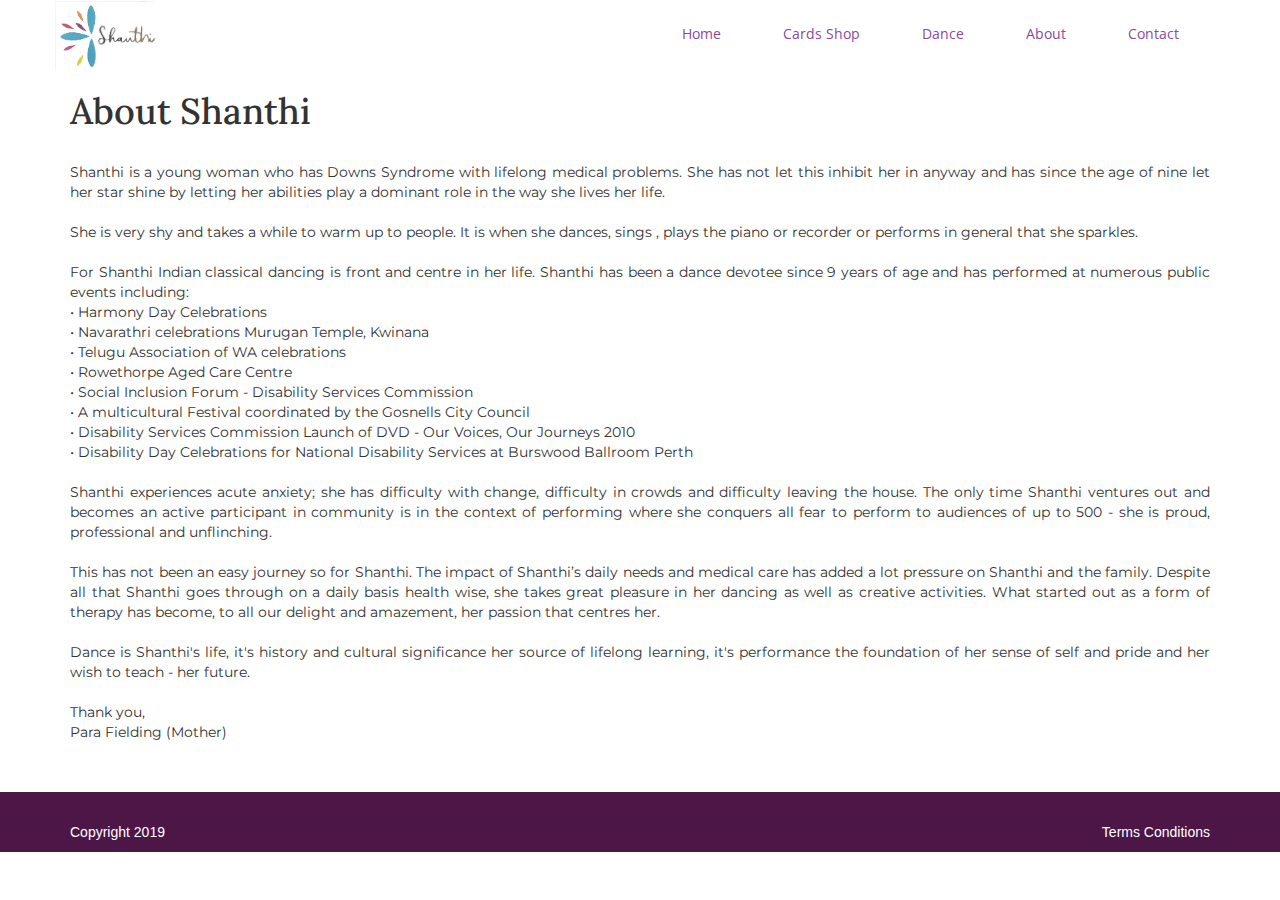
<file: about.html>
<!DOCTYPE html>
<html lang="en">

<head>
    <meta charset="utf-8">
    <meta http-equiv="X-UA-Compatible" content="IE=edge">
    <meta name="viewport" content="width=device-width, initial-scale=1">
    <!-- The above 3 meta tags must come first in the head; any other head content must come after these tags -->
    <title>Shanthi</title>
    <!-- Bootstrap -->
    <!-- Latest compiled and minified CSS -->
    <link rel="stylesheet" href="https://maxcdn.bootstrapcdn.com/bootstrap/3.4.0/css/bootstrap.min.css">

    <!-- jQuery library -->
    <script src="https://ajax.googleapis.com/ajax/libs/jquery/3.4.0/jquery.min.js"></script>

    <!-- Latest compiled JavaScript -->
    <script src="https://maxcdn.bootstrapcdn.com/bootstrap/3.4.0/js/bootstrap.min.js"></script>
    <!-- Bootstrap -->
    <link href="css/bootstrap.min.css" rel="stylesheet">
    <link rel="stylesheet" href="style.css">
    <link href="https://fonts.googleapis.com/css?family=Lora:700" rel="stylesheet">
    <link href="https://fonts.googleapis.com/css?family=Montserrat:500" rel="stylesheet">
    <link href="https://fonts.googleapis.com/css?family=Open+Sans" rel="stylesheet">

    <!-- HTML5 shim and Respond.js for IE8 support of HTML5 elements and media queries -->
    <!-- WARNING: Respond.js doesn't work if you view the page via file:// -->
    <!--[if lt IE 9]>
      <script src="https://oss.maxcdn.com/html5shiv/3.7.3/html5shiv.min.js%22%3E</script>
      <script src="https://oss.maxcdn.com/respond/1.4.2/respond.min.js%22%3E</script>
    <![endif]-->
</head>

<body>

    <nav class="navbar">
        <div class="container-fluid">
            <div class="container">
                <div class="navbar-header">
                    <button type="button" class="navbar-toggle" data-toggle="collapse" data-target="#myNavbar">
                        <span class="icon-bar"></span>
                        <span class="icon-bar"></span>
                        <span class="icon-bar"></span>
                    </button>
                    <a class="navbar-brand" href="index.html"><img src="images/logo.png" alt="logo" width="108px"></a>
                </div>
                <div class="collapse navbar-collapse" id="myNavbar">
                    <ul class="nav navbar-nav navbar-right">
                        <li class="active"><a href="index.html">Home</a></li>
                        <li><a href="shop.html">Cards Shop</a></li>
                        <li><a href="dance.html">Dance</a></li>
                        <li><a href="about.html">About</a></li>
                        <li><a href="contact.html">Contact</a></li>
                    </ul>
                </div>
            </div>
        </div>
    </nav>
    <div class="container-fluid">
        <div class="container">

            <h1 class="about">About Shanthi</h1>
            <br>
            <p class="text">Shanthi is a young woman who has Downs Syndrome with lifelong medical problems. She has not let this inhibit her in anyway and has since the age of nine let her star shine by letting her abilities play a dominant role in the way she lives her life.
                <br>
                <br>
                She is very shy and takes a while to warm up to people. It is when she dances, sings , plays the piano or recorder or performs in general that she sparkles.
                <br>
                <br>
                For Shanthi Indian classical dancing is front and centre in her life. Shanthi has been a dance devotee since 9 years of age and has performed at numerous public events including:
                <br>
                • Harmony Day Celebrations
                <br>
                • Navarathri celebrations Murugan Temple, Kwinana
                <br>
                • Telugu Association of WA celebrations
                <br>
                • Rowethorpe Aged Care Centre
                <br>
                • Social Inclusion Forum - Disability Services Commission
                <br>
                • A multicultural Festival coordinated by the Gosnells City Council
                <br>
                • Disability Services Commission Launch of DVD - Our Voices, Our Journeys 2010
                <br>
                • Disability Day Celebrations for National Disability Services at Burswood Ballroom Perth
                <br>
                <br>
                Shanthi experiences acute anxiety; she has difficulty with change, difficulty in crowds and difficulty leaving the house. The only time Shanthi ventures out and becomes an active participant in community is in the context of performing where she conquers all fear to perform to audiences of up to 500 - she is proud, professional and unflinching.
                <br>
                <br>
                This has not been an easy journey so for Shanthi. The impact of Shanthi’s daily needs and medical care has added a lot pressure on Shanthi and the family.
                Despite all that Shanthi goes through on a daily basis health wise, she takes great pleasure in her dancing as well as creative activities. What started out as a form of therapy has become, to all our delight and amazement, her passion that centres her.
                <br>
                <br>
                Dance is Shanthi's life, it's history and cultural significance her source of lifelong learning, it's performance the foundation of her sense of self and pride and her wish to teach - her future.
                <br>
                <br>
                Thank you,
                <br>
                Para Fielding (Mother)
            </p>

        </div>
    </div>
    <div class="container-fluid footerbg">
        <footer class="container">
            <div class="row">
                <div class="col-md-6">
                    <p> Copyright 2019</p>
                </div>


                <div class="col-sm-6 terms">
                    <p> Terms Conditions</p>
                </div>

            </div>
        </footer>
    </div>
</body>

</html>
</file>
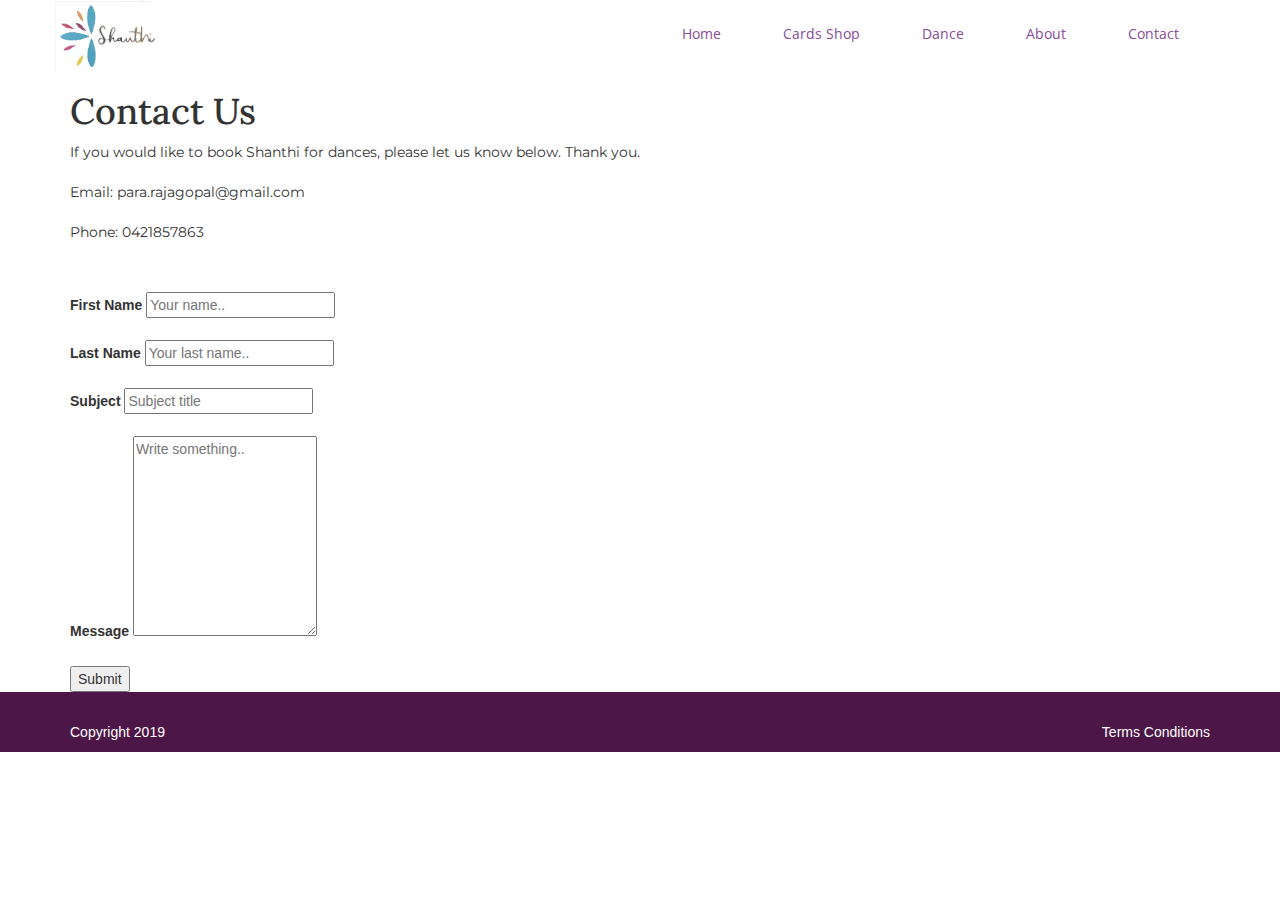
<file: contact.html>
<!DOCTYPE html>
<html lang="en">

<head>
    <meta charset="utf-8">
    <meta http-equiv="X-UA-Compatible" content="IE=edge">
    <meta name="viewport" content="width=device-width, initial-scale=1">
    <!-- The above 3 meta tags must come first in the head; any other head content must come after these tags -->
    <title>Shanthi</title>

    <!-- Bootstrap -->
    <!-- Latest compiled and minified CSS -->
    <link rel="stylesheet" href="https://maxcdn.bootstrapcdn.com/bootstrap/3.4.0/css/bootstrap.min.css">

    <!-- jQuery library -->
    <script src="https://ajax.googleapis.com/ajax/libs/jquery/3.4.0/jquery.min.js"></script>

    <!-- Latest compiled JavaScript -->
    <script src="https://maxcdn.bootstrapcdn.com/bootstrap/3.4.0/js/bootstrap.min.js"></script>

    <!-- Bootstrap -->
    <link href="css/bootstrap.min.css" rel="stylesheet">
    <link rel="stylesheet" href="style.css">
    <link href="https://fonts.googleapis.com/css?family=Lora:700" rel="stylesheet">
    <link href="https://fonts.googleapis.com/css?family=Montserrat:500" rel="stylesheet">
    <link href="https://fonts.googleapis.com/css?family=Open+Sans" rel="stylesheet">

    <!-- HTML5 shim and Respond.js for IE8 support of HTML5 elements and media queries -->
    <!-- WARNING: Respond.js doesn't work if you view the page via file:// -->
    <!--[if lt IE 9]>
      <script src="https://oss.maxcdn.com/html5shiv/3.7.3/html5shiv.min.js%22%3E</script>
      <script src="https://oss.maxcdn.com/respond/1.4.2/respond.min.js%22%3E</script>
    <![endif]-->
</head>

<body>

    <nav class="navbar">
        <div class="container-fluid">
            <div class="container">
                <div class="navbar-header">
                    <button type="button" class="navbar-toggle" data-toggle="collapse" data-target="#myNavbar">
                        <span class="icon-bar"></span>
                        <span class="icon-bar"></span>
                        <span class="icon-bar"></span>
                    </button>
                    <a class="navbar-brand" href="index.html"><img src="images/logo.png" alt="logo" width="108px"></a>
                </div>
                <div class="collapse navbar-collapse" id="myNavbar">
                    <ul class="nav navbar-nav navbar-right">
                        <li class="active"><a href="index.html">Home</a></li>
                        <li><a href="shop.html">Cards Shop</a></li>
                        <li><a href="dance.html">Dance</a></li>
                        <li><a href="about.html">About</a></li>
                        <li><a href="contact.html">Contact</a></li>
                    </ul>
                </div>
            </div>
        </div>
    </nav>
    <div class="container-fluid">
        <div class="container">

            <h1 class="about">Contact Us</h1>
            <p class="text">If you would like to book Shanthi for dances, please let us know below. Thank you.
                <br>
                <br>
                Email: para.rajagopal@gmail.com
                <br>
                <br>
                Phone: 0421857863
            </p>

        </div>
    </div>

    <div class="container">
        <form action="action_page.php">

            <label for="fname">First Name</label>
            <input type="text" id="fname" name="firstname" placeholder="Your name..">
            <br>
            <br>
            <label for="lname">Last Name</label>
            <input type="text" id="lname" name="lastname" placeholder="Your last name..">
            <br>
            <br>
            <label for="subject">Subject</label>
            <input type="text" id="subject" name="subject" placeholder="Subject title">
            <br>
            <br>
            <label for="message">Message</label>
            <textarea id="message" name="message" placeholder="Write something.." style="height:200px"></textarea>
            <br>
            <br>
            <input type="submit" value="Submit">

        </form>
    </div>


    <div class="container-fluid footerbg">
        <footer class="container">
            <div class="row">
                <div class="col-md-6">
                    <p> Copyright 2019</p>
                </div>


                <div class="col-sm-6 terms">
                    <p> Terms Conditions</p>
                </div>

            </div>
        </footer>
    </div>
</body>

</html>
</file>
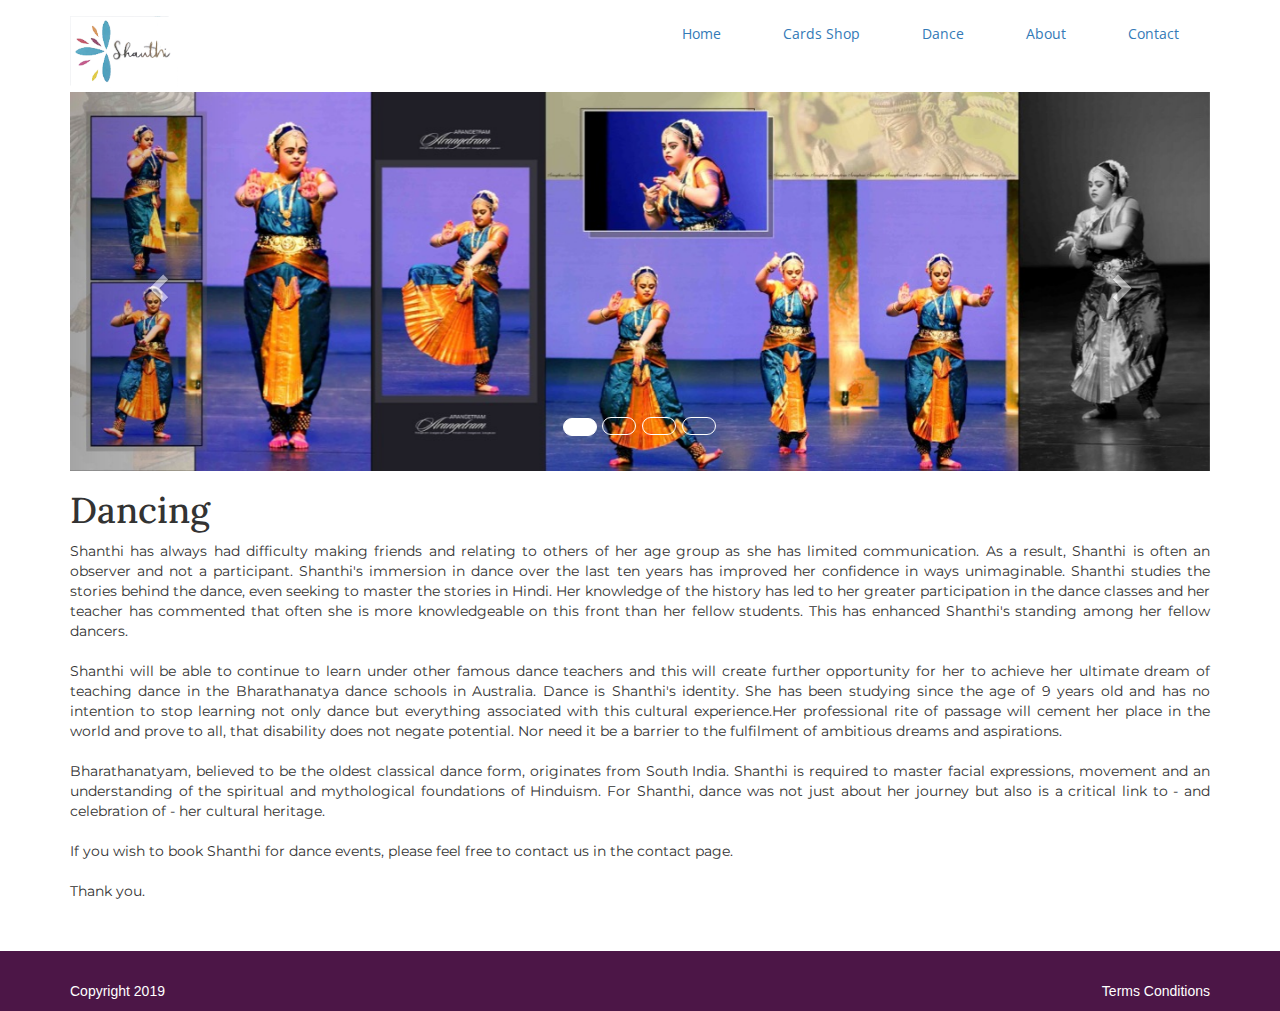
<file: dance.html>
<!DOCTYPE html>
<html lang="en">

<head>
    <meta charset="utf-8">
    <meta http-equiv="X-UA-Compatible" content="IE=edge">
    <meta name="viewport" content="width=device-width, initial-scale=1">
    <!-- The above 3 meta tags must come first in the head; any other head content must come after these tags -->
    <title>Shanthi</title>

    <!-- Bootstrap -->
    <link href="css/bootstrap.min.css" rel="stylesheet">
    <link rel="stylesheet" href="style.css">
    <!-- Bootstrap -->
    <!-- Latest compiled and minified CSS -->
    <link rel="stylesheet" href="https://maxcdn.bootstrapcdn.com/bootstrap/3.4.0/css/bootstrap.min.css">

    <!-- jQuery library -->
    <script src="https://ajax.googleapis.com/ajax/libs/jquery/3.4.0/jquery.min.js"></script>

    <!-- Latest compiled JavaScript -->
    <script src="https://maxcdn.bootstrapcdn.com/bootstrap/3.4.0/js/bootstrap.min.js"></script>
    <link href="https://fonts.googleapis.com/css?family=Lora:700" rel="stylesheet">
    <link href="https://fonts.googleapis.com/css?family=Montserrat:500" rel="stylesheet">
    <link href="https://fonts.googleapis.com/css?family=Open+Sans" rel="stylesheet">

    <!-- HTML5 shim and Respond.js for IE8 support of HTML5 elements and media queries -->
    <!-- WARNING: Respond.js doesn't work if you view the page via file:// -->
    <!--[if lt IE 9]>
      <script src="https://oss.maxcdn.com/html5shiv/3.7.3/html5shiv.min.js%22%3E</script>
      <script src="https://oss.maxcdn.com/respond/1.4.2/respond.min.js%22%3E</script>
    <![endif]-->
</head>

<body>

    <nav class="navbar">
        <div class="container-fluid">
            <div class="container">
                <div class="navbar-header">
                    <button type="button" class="navbar-toggle" data-toggle="collapse" data-target="#myNavbar">
                        <span class="icon-bar"></span>
                        <span class="icon-bar"></span>
                        <span class="icon-bar"></span>
                    </button>
                    <a class="navbar-brand" href="index.html"><img src="images/logo.png" alt="logo" width="108px"></a>
                </div>
                <div class="collapse navbar-collapse" id="myNavbar">
                    <ul class="nav navbar-nav navbar-right">
                        <li class="active"><a href="index.html">Home</a></li>
                        <li><a href="shop.html">Cards Shop</a></li>
                        <li><a href="dance.html">Dance</a></li>
                        <li><a href="about.html">About</a></li>
                        <li><a href="contact.html">Contact</a></li>
                    </ul>
                </div>
            </div>
        </div>
    </nav>

    <div class="container">
        <div id="myCarousel" class="carousel slide" data-ride="carousel">
            <!-- Indicators -->
            <ol class="carousel-indicators">
                <li data-target="#myCarousel" data-slide-to="0" class="active"></li>
                <li data-target="#myCarousel" data-slide-to="1"></li>
                <li data-target="#myCarousel" data-slide-to="2"></li>
                <li data-target="#myCarousel" data-slide-to="3"></li>
            </ol>

            <!-- Wrapper for slides -->
            <div class="carousel-inner">
                <div class="item active">
                    <img src="images/carousel/BZJT1018.JPG" alt="Dance 1/4">
                </div>

                <div class="item">
                    <img src="images/carousel/CVEW9289.JPG" alt="Dance 2/4">
                </div>
                <div class="item">
                    <img src="images/carousel/JNVF0243.JPG" alt="Dance 3/4">
                </div>
                <div class="item">
                    <img src="images/carousel/OHLE6581.JPG" alt="Dance 4/4">
                </div>
            </div>

            <!-- Left and right controls -->
            <a class="left carousel-control" href="#myCarousel" data-slide="prev">
                <span class="glyphicon glyphicon-chevron-left"></span>
                <span class="sr-only">Previous</span>
            </a>
            <a class="right carousel-control" href="#myCarousel" data-slide="next">
                <span class="glyphicon glyphicon-chevron-right"></span>
                <span class="sr-only">Next</span>
            </a>
        </div>
    </div>


    <div class="container-fluid">
        <div class="container">

            <h1 class="about">Dancing</h1>

            <p class="text">Shanthi has always had difficulty making friends and relating to others of her age group as she has limited communication.
                As a result, Shanthi is often an observer and not a participant.
                Shanthi's immersion in dance over the last ten years has improved her confidence in ways unimaginable.
                Shanthi studies the stories behind the dance, even seeking to master the stories in Hindi. Her knowledge of the history has led to her greater participation in the dance classes and her teacher has commented that often she is more knowledgeable on this front than her fellow students. This has enhanced Shanthi's standing among her fellow dancers.
                <br>
                <br>
                Shanthi will be able to continue to learn under other famous dance teachers and this will create further opportunity for her to achieve her ultimate dream of teaching dance in the Bharathanatya dance schools in Australia.
                Dance is Shanthi's identity. She has been studying since the age of 9 years old and has no intention to stop learning not only dance but everything associated with this cultural experience.Her professional rite of passage will cement her place in the world and prove to all, that disability does not negate potential. Nor need it be a barrier to the fulfilment of ambitious dreams and aspirations.
                <br>
                <br>
                Bharathanatyam, believed to be the oldest classical dance form, originates from South India. Shanthi is required to master facial expressions, movement and an understanding of the spiritual and mythological foundations of Hinduism.
                For Shanthi, dance was not just about her journey but also is a critical link to - and celebration of - her cultural heritage.
                <br>
                <br>
                If you wish to book Shanthi for dance events, please feel free to contact us in the contact page.
                <br>
                <br>
                Thank you.

            </p>
        </div>
    </div>

    <div class="container-fluid footerbg">
        <footer class="container">
            <div class="row">
                <div class="col-md-6">
                    <p> Copyright 2019</p>
                </div>


                <div class="col-md-6 terms">
                    <p> Terms Conditions</p>
                </div>

            </div>
        </footer>
    </div>
</body>

</html>
</file>
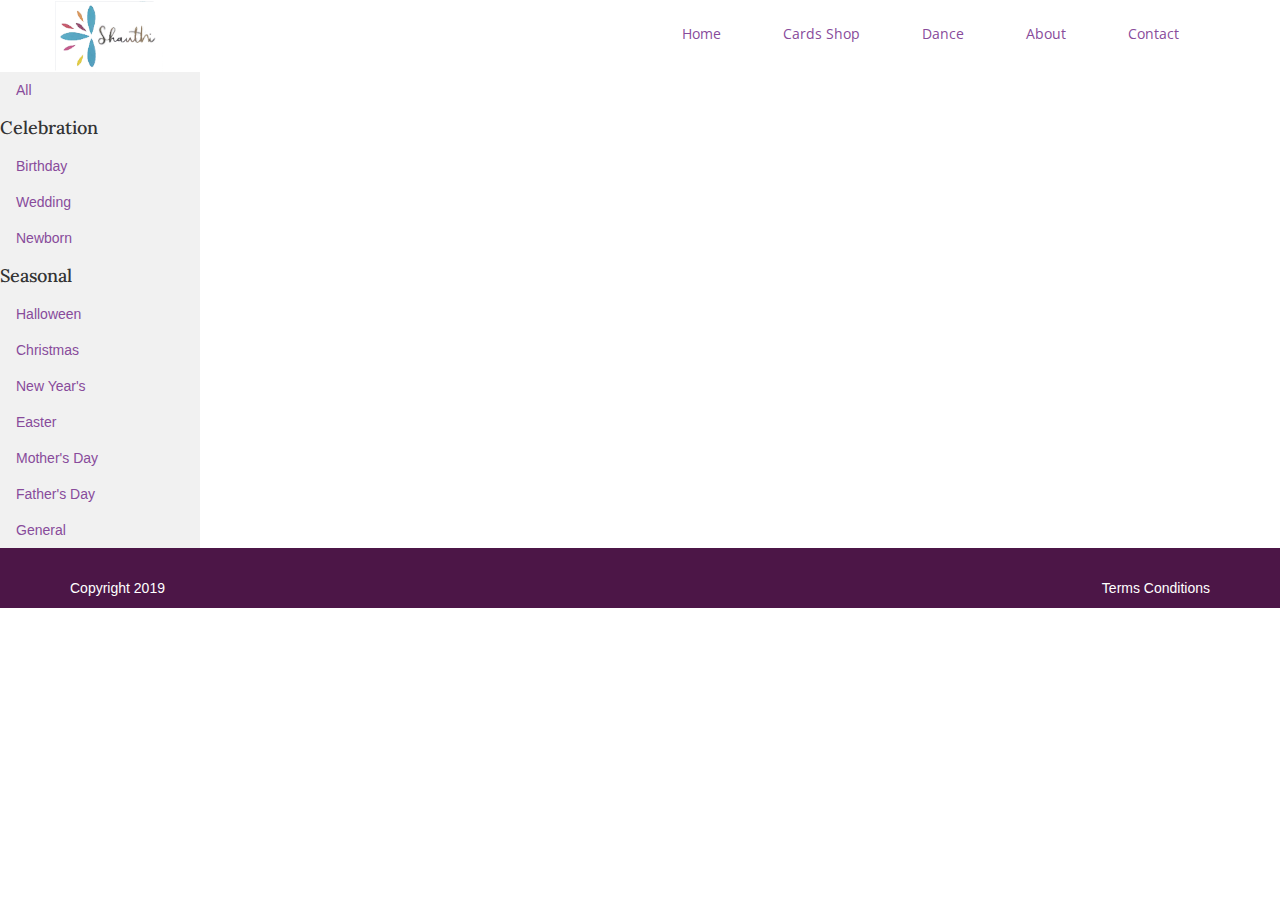
<file: shop.html>
<!DOCTYPE html>
<html lang="en">

<head>
    <meta charset="utf-8">
    <meta http-equiv="X-UA-Compatible" content="IE=edge">
    <meta name="viewport" content="width=device-width, initial-scale=1">
    <!-- The above 3 meta tags must come first in the head; any other head content must come after these tags -->
    <title>Shanthi</title>
    <!-- Bootstrap -->
    <!-- Latest compiled and minified CSS -->
    <link rel="stylesheet" href="https://maxcdn.bootstrapcdn.com/bootstrap/3.4.0/css/bootstrap.min.css">

    <!-- jQuery library -->
    <script src="https://ajax.googleapis.com/ajax/libs/jquery/3.4.0/jquery.min.js"></script>

    <!-- Latest compiled JavaScript -->
    <script src="https://maxcdn.bootstrapcdn.com/bootstrap/3.4.0/js/bootstrap.min.js"></script>
    <!-- Bootstrap -->
    <link href="css/bootstrap.min.css" rel="stylesheet">
    <link rel="stylesheet" href="style.css">
    <link href="https://fonts.googleapis.com/css?family=Lora:700" rel="stylesheet">
    <link href="https://fonts.googleapis.com/css?family=Montserrat:500" rel="stylesheet">
    <link href="https://fonts.googleapis.com/css?family=Open+Sans" rel="stylesheet">

    <!-- HTML5 shim and Respond.js for IE8 support of HTML5 elements and media queries -->
    <!-- WARNING: Respond.js doesn't work if you view the page via file:// -->
    <!--[if lt IE 9]>
      <script src="https://oss.maxcdn.com/html5shiv/3.7.3/html5shiv.min.js%22%3E</script>
      <script src="https://oss.maxcdn.com/respond/1.4.2/respond.min.js%22%3E</script>
    <![endif]-->
</head>

<body>
    <nav class="navbar">
        <div class="container-fluid">
            <div class="container">
                <div class="navbar-header">
                    <button type="button" class="navbar-toggle" data-toggle="collapse" data-target="#myNavbar">
                        <span class="icon-bar"></span>
                        <span class="icon-bar"></span>
                        <span class="icon-bar"></span>
                    </button>
                    <a class="navbar-brand" href="index.html"><img src="images/logo.png" alt="logo" width="108px"></a>
                </div>
                <div class="collapse navbar-collapse" id="myNavbar">
                    <ul class="nav navbar-nav navbar-right">
                        <li class="active"><a href="index.html">Home</a></li>
                        <li><a href="shop.html">Cards Shop</a></li>
                        <li><a href="dance.html">Dance</a></li>
                        <li><a href="about.html">About</a></li>
                        <li><a href="contact.html">Contact</a></li>
                    </ul>
                </div>
            </div>
        </div>
    </nav>

    <ul class="secondnav">
        <li><a href="#">All</a></li>
        <h4 class="celebration">Celebration</h4>
        <li><a href="#">Birthday</a></li>
        <li><a href="#">Wedding</a></li>
        <li><a href="#">Newborn</a></li>
        <h4 class="celebration">Seasonal</h4>
        <li><a href="#">Halloween</a></li>
        <li><a href="#">Christmas</a></li>
        <li><a href="#">New Year's</a></li>
        <li><a href="#">Easter</a></li>
        <li><a href="#">Mother's Day</a></li>
        <li><a href="#">Father's Day</a></li>
        <li><a href="#">General</a></li>
    </ul>

    <div class="container-fluid footerbg">
        <footer class="container">
            <div class="row">
                <div class="col-md-6">
                    <p> Copyright 2019</p>
                </div>


                <div class="col-md-6 terms">
                    <p> Terms Conditions</p>
                </div>

            </div>
        </footer>
    </div>
</body>

</html>
</file>
<file: style.css>
/*   
Theme Name: Shanthi's Wordpress Site
Theme URI: https://shanthifielding.com
Description: A style-free theme to get you started on an HTML5-based Wordpress theme of your own.
Author: Me
Author URI: https://shanthifielding.com
Version: 1
*/ 


/*index*/

body {
    background-color: #fff;
}

.navbar {
    font-size: 1em;
    margin-bottom: 0px;
    background: transparent;
    font-family: 'Open Sans', sans-serif;
    height: 72px;
    width: auto;
}

.nav {
    padding-left: 0px;
}

.navbar-toggle {
    background-color: #fff8ff;
    border: none;
    margin-top: 15px;
    color: black;
    font-size: 12em;
    }

.navbar-toggle .icon-bar {
    display: block;
    width:22px;
    height: 2px;
    border-radius: 1px;
    background-color: #884b9b;
}

.navbar-brand {
    width: 108px;
    height: 72;
    padding: 0px;
}

a {
    color: #884b9b;
}

.navbar a:hover {
    color: #884b9b;
}

.herobg {
    height: 662px;
    background: url("images/head.jpg") no-repeat center center;
    /*    max-width: 1412px;*/
    background-size: cover;
    background-repeat: no-repeat;
    background-position: center;
    padding-top: 20px;
    padding-bottom: 20px;
    padding-left: 40px;
    margin-top: 0;
}

.h12 {
    /*    float: left;*/
    font-family: 'Lora';
    font-size: 5em;
    color: #884b9b;
    margin-top: 15%;
    padding-left: 0px;
    /*    margin-right: 1200px;*/
    padding-bottom: 20px;
    width: 55%;
}

.btn-shop {
    border: none;
    color: white;
    background-color: #e88d32;
    padding: 10px;
    font-family: 'Open Sans', sans-serif;
    font-size: 1.25em;
    padding: 20px;

}

.get-to-know {
    text-align: right;
    background-image: url(images/gettoknow.jpg);
    padding-top: 0px;
    font-family: 'Montserrat', sans-serif;
    background-repeat: no-repeat;
    background-position: center;
    background-size: cover;
    /*    width: 1412px;*/
}

.gettoknow-title {
    padding-top: 50px;
    font-family: 'Montserrat', sans-serif;
}

.gettoknow-body {
    padding-top: 25px;
    padding-bottom: 20px;
    font-family: 'Montserrat', sans-serif;
    font-size: 1.5em;
}

.btn-about {
    border: none;
    color: white;
    background-color: #e88d32;
    float: right;
    padding: 10px;
    font-family: 'Open Sans', sans-serif;
}

.handmadetext {
    padding-bottom: 30px;
    text-align: center;
}

.cardsselection {
    text-align: center;
    padding-top: 30px;
    padding-bottom: 50px;
    text-align: center;
    font-family: 'Montserrat', sans-serif;
    /*    max-width: 1412px;*/
    background-color: #fff8ff;
}

.cardstext {
    padding-top: 20px;
    padding-bottom: 30px;
    /*
    padding-left: 100px;
    padding-right: 100px;
*/
    text-align: center;
    font-family: 'Montserrat', sans-serif;
}

.btn-shopnow {
    border: none;
    color: white;
    background-color: #e88d32;
    padding: 10px;
    font-family: 'Open Sans', sans-serif;
}

.dancing {
    background-color: #eacce6;
    padding-bottom: 40px;
    padding-top: 40px;
    font-family: 'Montserrat', sans-serif;
    /*    max-width: 1412px;*/
}

.dancetitle {
    padding-top: 60px;
    padding-bottom: 10px;
}

.dancetext {
    padding-bottom: 10px;
}

.btn-dance {
    border: none;
    color: white;
    background-color: #e88d32;
    padding: 10px;
    font-family: 'Open Sans', sans-serif;
}

.video {
    padding-top: 30px;
}


/*about*/

.about {
    font-family: 'Lora', sans-serif;
}

.text {
    font-family: 'Montserrat', sans-serif;
    text-align: justify;
    padding-bottom: 40px;
}

/*footer*/

.footerbg {
    background-color: #4c1647;
    color: white;
    padding-top: 30px;
}

.terms {
    text-align: right;
}


/*shop*/

.secondnav {
    list-style-type: none;
    margin: 0;
    padding: 0;
    width: 200px;
    background-color: #f1f1f1;

}

li {
    display: block;
    color: #000;
    padding: 8px 16px;
    text-decoration: none;
}

/* Change the link color on hover */
li a:hover {
    background-color: #555;
    color: white;
}

.celebration {
     font-family: 'Lora', sans-serif;
}
</file>
